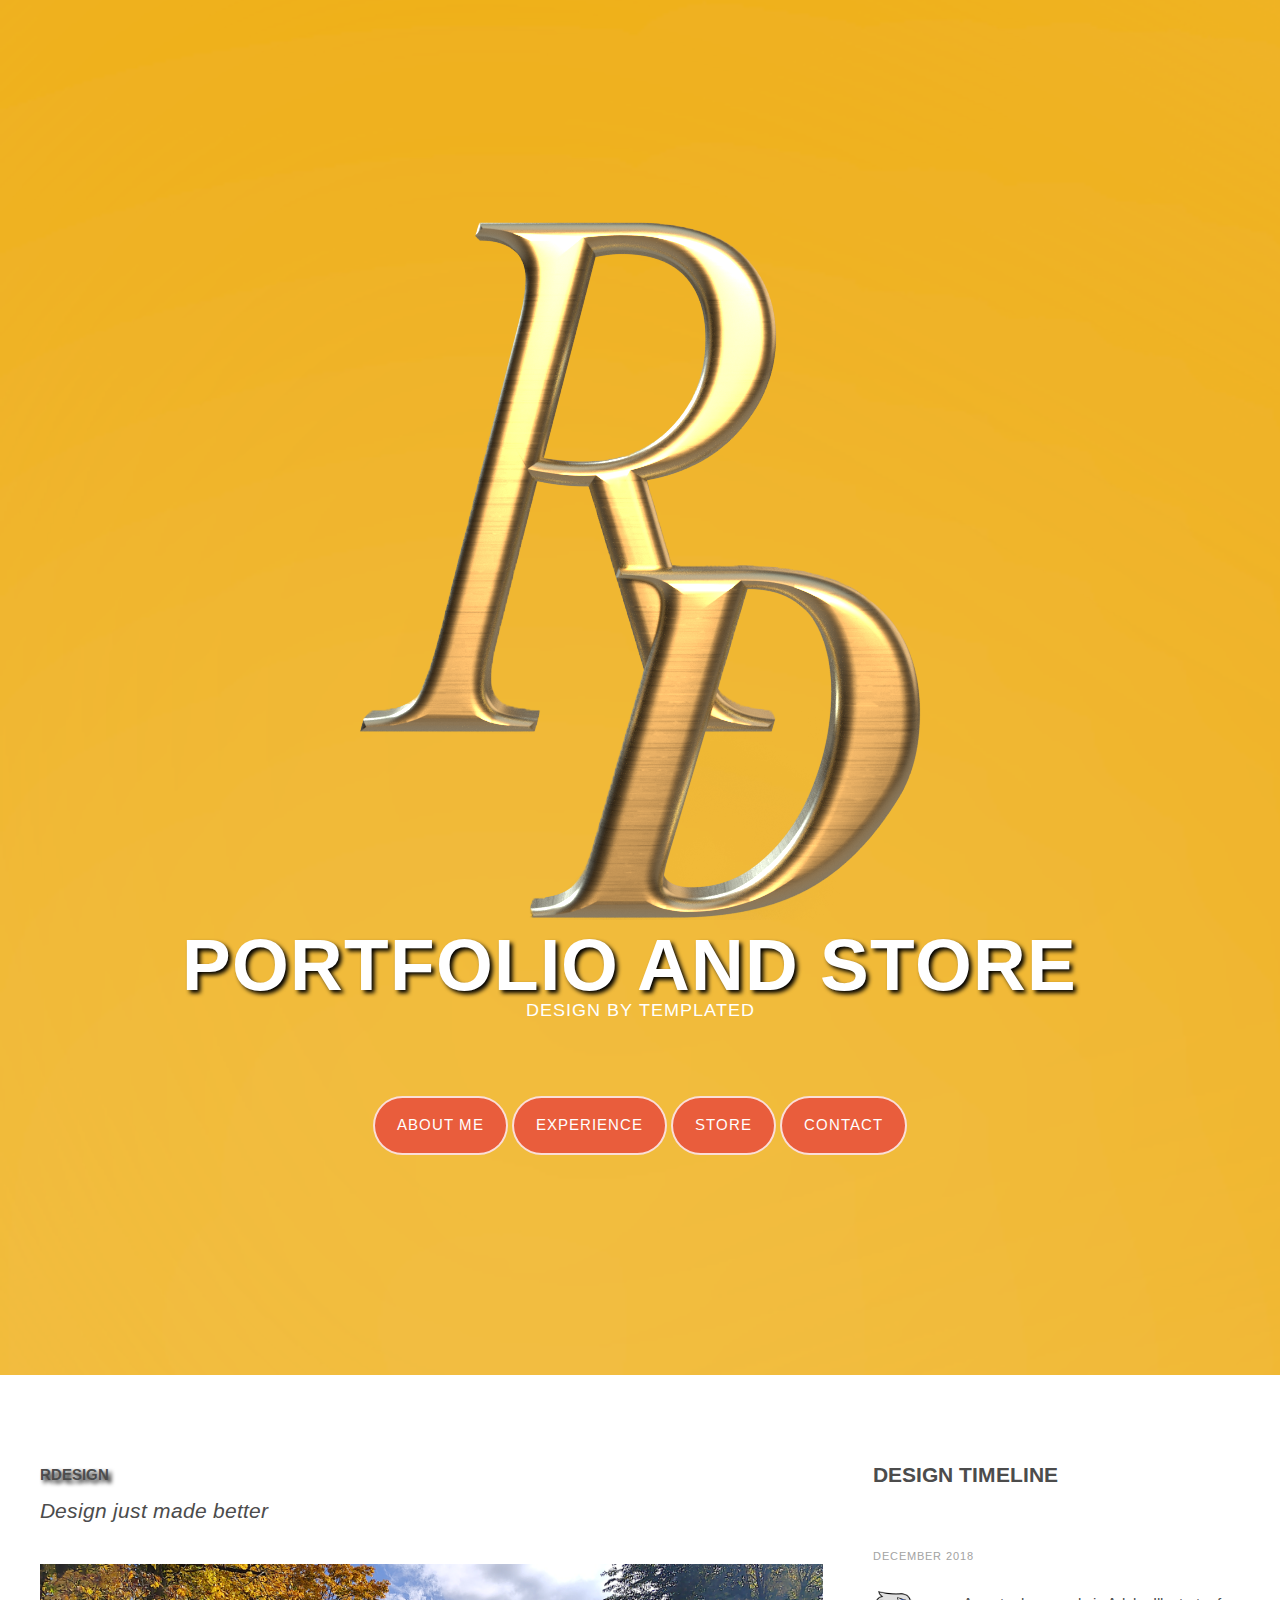
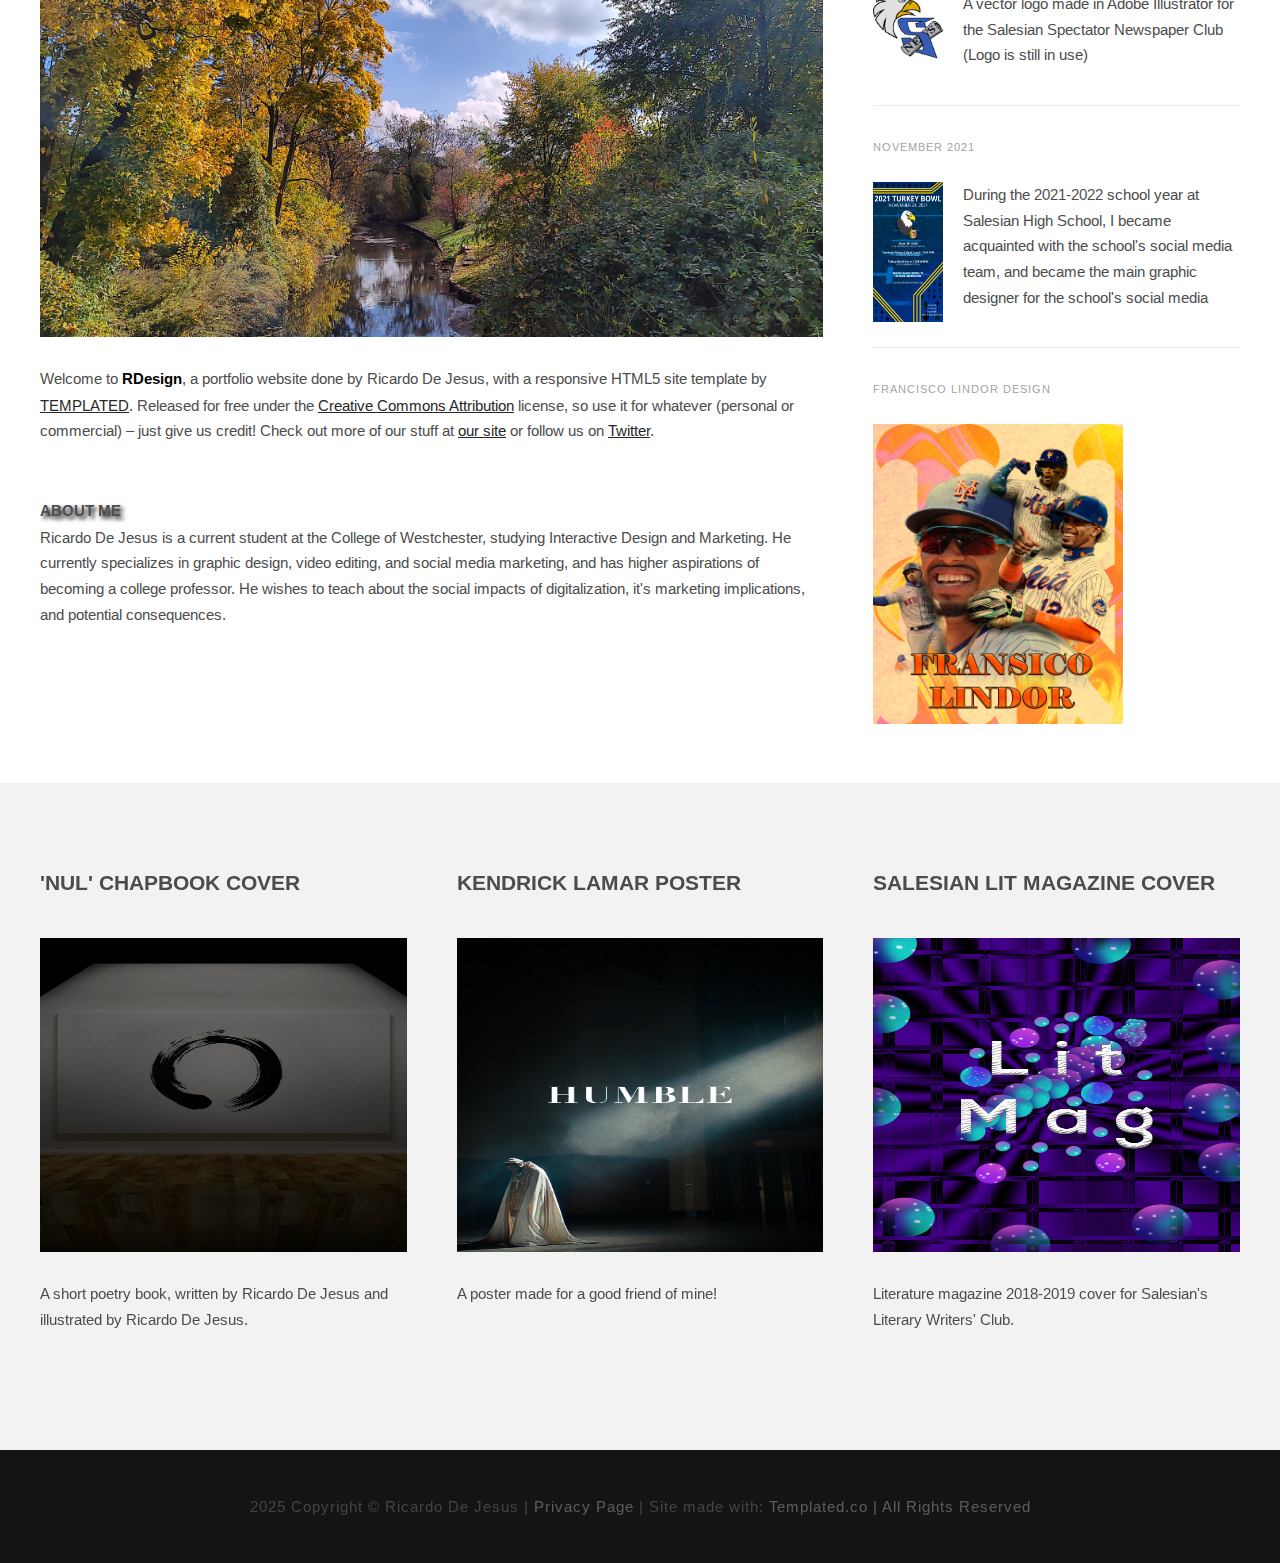
<file: index.html>
<!DOCTYPE HTML>
<!--
	Iridium by TEMPLATED
    templated.co @templatedcoo
    Released for free under the Creative Commons Attribution 3.0 license (templated.co/license)
--><html><head><title>RDesign</title><link rel="icon" type="image/x-icon" href="images/"><meta http-equiv="content-type" content="text/html; charset=utf-8"><meta name="description" content=""><meta name="keywords" content=""><meta name="robots" content="index, follow, max-image-preview:large, max-snippet:-1, max-video-preview:-1"><link href="//fonts.googleapis.com/css?family=Arimo:400,700" rel="stylesheet" type="text/css"><!--[if lte IE 8]><script src="js/html5shiv.js"></script><![endif]--><script src="//ajax.googleapis.com/ajax/libs/jquery/1.11.0/jquery.min.js"></script><script src="js/skel.min.js"></script><script src="js/skel-panels.min.js"></script><script src="js/init.js"></script><noscript>
			<link rel="stylesheet" href="css/skel-noscript.css"><link rel="stylesheet" href="css/style.css"><link rel="stylesheet" href="css/style-desktop.css"></noscript><!--[if lte IE 8]><link rel="stylesheet" href="css/ie/v8.css" /><![endif]--><!--[if lte IE 9]><link rel="stylesheet" href="css/ie/v9.css" /><![endif]--></head><body class="homepage">

		<!-- Header -->
		<div id="header">
			<div class="container"> 
				
				<!-- Logo -->
				<div id="logo"><a href="#main"><img src="images/rdlogo.png" width="572" height="700" alt="rd"/> </a>
					<h1><br><a href="#">Portfolio and store&nbsp;</a></h1>
					<span>Design by TEMPLATED</span>
				</div>
				
				<!-- Nav -->
				
				<nav id="nav">
					
					<ul>
						
						<li class="active"><a href="index.html">About Me</a></li>
						<li><a href="experience.html">Experience</a></li>
						<li><a href="store.html">Store</a></li>
						<li><a href="contact.html">Contact</a></li>
					</ul>
				
				</nav>
			
			</div>
		</div>

		<!-- Main -->
		<div id="main">
			<div class="container">
				<div class="row"> 
					
					<!-- Content -->
					<div id="content" class="8u skel-cell-important">
						<section><header>
								<h1>RDesign</h1>
							<span class="byline"><i>Design just made better</i></span>
							</header><a href="#" class="image full"><img src="images/abc1.jpg" alt="" width="700" height="373"></a>
						  <p>Welcome to <strong>RDesign</strong>, a portfolio website done by Ricardo De Jesus, with a responsive HTML5 site template by <a href="http://templated.co">TEMPLATED</a>. Released for free under the <a href="http://templated.co/license">Creative Commons Attribution</a> license, so use it for whatever (personal or commercial) – just give us credit! Check out more of our stuff at <a href="http://templated.co">our site</a> or follow us on <a href="http://twitter.com/templatedco">Twitter</a>.</p>
						  <p>&nbsp;</p>
							<h1>About Me</h1>
						  <p>Ricardo De Jesus is a current student at the College of Westchester, studying Interactive Design and Marketing. He currently specializes in graphic design, video editing, and social media marketing, and has higher aspirations of becoming a college professor. He wishes to teach about the social impacts of digitalization, it's marketing implications, and potential consequences.</p>
						</section></div>
					
					<!-- Sidebar -->
					<div id="sidebar" class="4u">
						<section><header>
						  <h2>Design Timeline</h2>
							</header><ul class="style"><li>
									<p class="posted">December 2018</p>
									<img src="images/salesian2018.png" alt="" width="70" height="70"><p class="text">A vector logo made in Adobe Illustrator for the Salesian Spectator Newspaper Club (Logo is still in use)</p>
								</li>
								<li>
									<p class="posted">November 2021</p>
									<img src="images/salesianinsta.png" alt="" width="70" height="140"><p class="text">During the 2021-2022 school year at Salesian High School, I became acquainted with the school's social media team, and became the main graphic designer for the school's social media</p>
								</li>
								<li>
									<p class="posted">Francisco Lindor Design</p>
									<img src="images/lindor.png" alt="" width="250" height="300">
								</li>
							</ul></section></div>
				</div>
			</div>
		</div>

		<!-- Footer -->
		<div id="featured">
			<div class="container">
				<div class="row">
					<div class="4u">
						<h2>'nul' Chapbook Cover</h2>
						<a href="#" class="image full"><img src="images/bookcover.png" alt="" width="144" height="314"></a>
					  <p>A short poetry book, written by Ricardo De Jesus and illustrated by Ricardo De Jesus.&nbsp; &nbsp;</p>
						<!---<p><a href="#" class="button">More Details</a></p> -->
					</div>
					<div class="4u">
						<h2>Kendrick Lamar Poster</h2>
						<a href="#" class="image full"><img src="images/kendrick.jpg" alt="" width="144" height="314"></a>
					    <p>A poster made for a good friend of mine!</p>
					    <p>&nbsp;</p>
<!--- <p><a href="#" class="button">More Details</a></p> -->
					</div>
					<div class="4u">
						<h2>SALESIAN LIT MAGAZINE COVER</h2>
						<a href="#" class="image full"><img src="images/litmag.png" alt="" width="144" height="314"></a>
					  <p>Literature magazine 2018-2019 cover for Salesian's Literary Writers' Club.</p>
						<!--- <p><a href="#" class="button">More Details</a></p> -->
					</div>
				</div>
			</div>
		</div>

		<!-- Copyright -->
		<div id="copyright">
			<div class="container">
				2025 Copyright &copy; Ricardo De Jesus | <a href= "privacy.html"> Privacy Page</a> | Site made with: <a href="https://templated.co/">Templated.co | All Rights Reserved</a>
			</div>
		</div>
		
	</body></html>
</file>
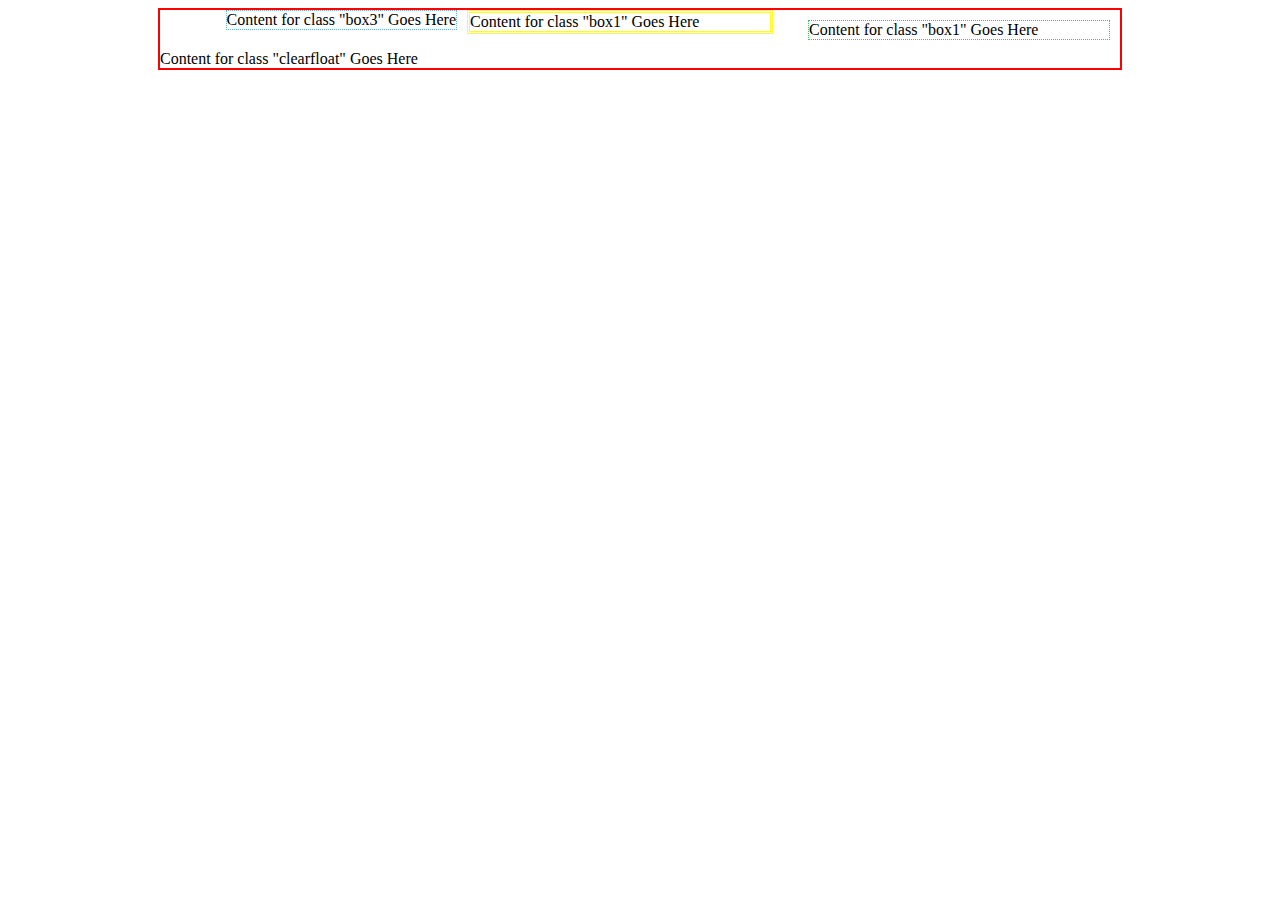
<file: divtag.html>
<!doctype html>
<html>
<head>
<meta charset="UTF-8">
<title>Untitled Document</title>
<style type="text/css">
.wrapper {
    width: 960px;
    margin-right: auto;
    border: 2px solid red;
    margin-left: auto;
}
.box1 {
    margin-top: 10px;
    margin-right: 10px;
    margin-bottom: 10px;
    width: 300px;
    border: thin dotted #3FC560;
    margin-left: 25px;
	float: right;
}
	.box2 {
    martin-top: 10px;
    margin-right: 10px;
    margin-bottom: 10px;
    width: 300px;
    border: double #FFFB24;
    float: right;
	}
.box3 {
    martin-top: 10px;
    margin-right: 10px;
    margin-bottom: 10px;
	border: thin dotted #5DB9E1;
	float: right;
}
.clearfloat {
    clear: both;
}
</style>
</head>

<body>
<div class="wrapper">
  <div class="box1">Content for  class "box1" Goes Here</div>
  <div class="box2">Content for  class "box1" Goes Here</div>
  <div class="box3">Content for  class "box3" Goes Here</div>
  <div class="clearfloat">Content for  class "clearfloat" Goes Here</div>
	
</div>
</body>
</html>
</file>
<file: css/style.css>
/*
	Iridium by TEMPLATED
    templated.co @templatedco
    Released for free under the Creative Commons Attribution 3.0 license (templated.co/license)
*/

/*********************************************************************************/
/* Basic                                                                         */
/*********************************************************************************/

	body
	{
		background: #141414;
	}
.image.fit img {
	width: 100%;
	height: auto;
}
	body,input,textarea,select
	{
		font-family: 'Arimo', sans-serif;
		font-size: 11pt;
		line-height: 1.75em;
		color: #4c4c4c;
	}

	h1
	{
		text-transform: uppercase;
		font-weight: bold;
		text-shadow: 3px 3px 4px black;
	}

	h2,h3,h4,h5,h6
	{
		text-transform: uppercase;
		font-weight: bold;
	}
	
		h1 a, h2 a, h3 a, h4 a, h5 a, h6 a
		{
			color: inherit;
			text-decoration: none;
		}
		
	/* Change this to whatever font weight/color pairing is most suitable */
	strong, b
	{
		font-weight: bold;
		color: #000000;
	}
	
	em, i
	{
		font-style: italic;
	}

	/* Don't forget to set this to something that matches the design */
	a
	{
		text-decoration: underline;
		color: #272727;
	}

	a:hover
	{
		text-decoration: none;
	}
	
	sub
	{
		position: relative;
		top: 0.5em;
		font-size: 0.8em;
	}
	
	sup
	{
		position: relative;
		top: -0.5em;
		font-size: 0.8em;
	}
	
	hr
	{
		border: 0;
		border-top: solid 1px #ddd;
	}
	
	blockquote
	{
		border-left: solid 0.5em #ddd;
		padding: 1em 0 1em 2em;
		font-style: italic;
	}
	
	p, ul, ol, dl, table
	{
		margin-bottom: 1em;
	}

	header
	{
		margin-bottom: 1em;
	}
	
		header h2
		{
		}
	
		header .byline
		{
			display: block;
			margin: 0.5em 0 0 0;
			padding: 0 0 0.5em 0;
		}
		
	footer
	{
		margin-top: 1em;
	}

	br.clear
	{
		clear: both;
	}

	/* Sections/Articles */
	
		section,
		article
		{
			margin-bottom: 3em;
		}
		
		section > :last-child,
		article > :last-child
		{
			margin-bottom: 0;
		}

		section:last-child,
		article:last-child
		{
			margin-bottom: 0;
		}

		.row > section,
		.row > article
		{
			margin-bottom: 0;
		}

	/* Images */

		.image
		{
			display: inline-block;
		}
		
			.image img
			{
				display: block;
				width: 100%;
			}

			.image.featured
			{
				display: block;
				width: 100%;
				margin: 0 0 2em 0;
			}
			
			.image.full
			{
				display: block;
				width: 100%;
				margin: 0 0 2em 0;
			}
			
			.image.left
			{
				float: left;
				margin: 0 2em 2em 0;
			}
			
			.image.centered
			{
				display: block;
				margin: 0 0 2em 0;
			}

				.image.centered img
				{
					margin: 0 auto;
					width: auto;
				}

	/* Lists */

		ul.default
		{
			margin: 0;
			padding: 0;
			list-style: none;
			
		}
		
			ul.default li
			{
				padding: 0.60em 0em;
				border-top: 1px solid;
				border-color: rgba(255,255,255,.1);
				
			}
			
			ul.default li:first-child
			{
				padding-top: 0;
				border-top: none;
			}
			
			ul.default a
			{
				text-decoration: none;
				color: rgba(255,255,255,.5);
			}
			
			ul.default a:hover
			{
				text-decoration: underline;
			}
			
		ul.style {
		}
		
		ul.style li {
			margin: 0;
			padding: 2em 0em 1.5em 0em;
			border-top: 1px solid #ECECEC;
		}
		
		ul.style li:first-child
		{
			padding-top: 0;
			border-top: none;
		}
		
		ul.style img {
			float: left;
			margin-right: 20px;
		}
		
		ul.style p {
		}
		
		ul.style .posted {
			padding: 0em 0em 1em 0em;
			letter-spacing: 1px;
			text-transform: uppercase;
			font-size: 8pt;
			color: #A2A2A2;
		}
		
		ul.style .first {
			padding-top: 0px;
			border-top: none;
			
		}
							

	/* Buttons */
		
		.button
		{
			position: relative;
			display: inline-block;
			margin-top: 2em;
			padding: 0.90em 1.5em;
			background: #e95d3c;
			border-radius: 40px;
			text-decoration: none;
			text-transform: uppercase;
			font-size: 1.1em;
			color: #FFF;
			-moz-transition: color 0.35s ease-in-out, background-color 0.35s ease-in-out;
			-webkit-transition: color 0.35s ease-in-out, background-color 0.35s ease-in-out;
			-o-transition: color 0.35s ease-in-out, background-color 0.35s ease-in-out;
			-ms-transition: color 0.35s ease-in-out, background-color 0.35s ease-in-out;
			transition: color 0.35s ease-in-out, background-color 0.35s ease-in-out;
			cursor: pointer;
		}

			.button:hover
			{
				background: #de3d27;
				color: #F32424 !important;
				transition: 0.7s;
			}
			
/*********************************************************************************/
/* Header                                                                        */
/*********************************************************************************/

	#header
	{
		position: relative;
		background: #2a2f27 url("../images/gradient.svg") no-repeat;
		background-size: cover;
	}

	#logo
	{
	}
	
	#nav
	{
	}

		#nav ul
		{
			margin: 0;
		}
	
/*********************************************************************************/
/* Banner                                                                        */
/*********************************************************************************/

	#banner
	{
		position: relative;
		background: #333;
		color: #fff;
	}

/*********************************************************************************/
/* Main                                                                          */
/*********************************************************************************/

	#main
	{
		position: relative;
		background: #fff;
	}

/*********************************************************************************/
/* Featured                                                                      */
/*********************************************************************************/
	
	#featured
	{
		position: relative;
		background: #f2f2f2;
	}
	
	#featured h2
	{
		display: block;
		margin-bottom: 2em;
		font-size: 1.4em;
	}
	
/*********************************************************************************/
/* Footer                                                                        */
/*********************************************************************************/
	
	#footer
	{
		position: relative;
		background: #1d1d1d;
	}
	
	#footer h2
	{
		display: block;
		color: #FFF;
	}
	
/*********************************************************************************/
/* Copyright                                                                     */
/*********************************************************************************/
	
	#copyright
	{
		position: relative;
		padding: 3em 0em;
		letter-spacing: 1px;
		text-align: center;
		color: rgba(255,255,255,.2);
	}
	
	#copyright .container
	{
	}
	
	#copyright a
	{
		text-decoration: none;
		color: rgba(255,255,255,.3);
	}
</file>
<file: css/style-desktop.css>
/*
	Iridium by TEMPLATED
    templated.co @templatedco
    Released for free under the Creative Commons Attribution 3.0 license (templated.co/license)
*/

/*********************************************************************************/
/* Basic                                                                         */
/*********************************************************************************/

	body
	{
	}

	body,input,textarea,select
	{
		font-size: 11pt;
	}

/*********************************************************************************/
/* Header                                                                        */
/*********************************************************************************/

	#header
	{
		position: relative;
		padding: 5em 0em;
		text-align: center;
	}
	
		.homepage #header
		{
			padding: 15em 0em;
		}

		#header .container
		{
		}

/*********************************************************************************/
/* Logo                                                                          */
/*********************************************************************************/

	#logo
	{
		margin-bottom: 3em;
	}
	
		#logo h1
		{
			color: #FFF;
		}
	
		#logo h1 a
		{
			display: block;
			letter-spacing: 1px;
			text-decoration: none;
			text-transform: uppercase;
			font-size: 5em;
			font-weight: 900;
			color: #FFF;
		}

		#logo span
		{
			display: block;
			padding-top: 1em;
			letter-spacing: 1px;
			text-transform: uppercase;
			font-size: 1.2em;
			color: rgba(255,255,255,1);
		}			
			

/*********************************************************************************/
/* Nav                                                                           */
/*********************************************************************************/

	#nav
	{
	}

		#nav > ul > li
		{
			display: inline-block;
		}
		
			#nav > ul > li:last-child
			{
				padding-right: 0;
			}

			#nav > ul > li > a,
			#nav > ul > li > span
			{
				display: inline-block;
				padding: 1em 1.5em;
				letter-spacing: 1px;
				text-decoration: none;
				text-transform: uppercase;
				font-weight: 200;
				font-size: 1em;
				outline: 0;
				color: rgba(255,255,255,1);
				position: relative;
				margin-top: 2em;
				background: #e95d3c;
				border: 2px solid;
				border-radius: 40px;
				border-color: rgba(255,255,255,.8);
			}


			#nav > ul > li > a:hover
			{
				color: #FFF;
			}

			#nav li.active a
			{
				background: #e95d3c;
				border-radius: 40px;
				border: 2px solid;
				border-color: rgba(255,255,255,.8);
				color: #FFF;
			}

			#nav > ul > li > ul
			{
				display: none;
			}


/*********************************************************************************/
/* Main                                                                          */
/*********************************************************************************/

	#main
	{
		padding: 6em 0em 4em 0em;
	}
	
	#content
	{
	}
	
	#content header
	{
		margin-bottom: 2em;
	}
	
	#content header h2
	{
		font-size: 3em;
	}
	
	#content header .byline
	{
		font-size: 1.40em;
	}
	
	#sidebar h2
	{
		display: block;
		padding-bottom: 2em;
		font-size: 1.4em;
	}

/*********************************************************************************/
/* Featured                                                                      */
/*********************************************************************************/
	
	#featured
	{
		padding: 6em 0em;
	}

/*********************************************************************************/
/* Footer                                                                        */
/*********************************************************************************/
	
	#footer
	{
		position: relative;
		padding: 6em 0em;
	}
	
	#footer h2
	{
		padding-bottom: 2em;
		font-size: 1.4em;
	}
	
/*********************************************************************************/
/* Copyright                                                                     */
/*********************************************************************************/
	
	#copyright
	{
		padding: 3em 0em;
	}
</file>
<file: css/ie/v8.css>
/*********************************************************************************/
/* Basic                                                                         */
/*********************************************************************************/

	.button
	{
		/*
		
		For elements that use border-radius, add the following:
		
			-ms-behavior: url('css/ie/PIE.htc');

		Note that PIE.htc requires its elements to be relative or absolute:

			position: relative;

		*/
	}
</file>
<file: css/ie/v9.css>
/*********************************************************************************/
/* Basic                                                                         */
/*********************************************************************************/
</file>
<file: css/skel-noscript.css>
/* Resets (http://meyerweb.com/eric/tools/css/reset/ | v2.0 | 20110126 | License: none (public domain)) */

	html,body,div,span,applet,object,iframe,h1,h2,h3,h4,h5,h6,p,blockquote,pre,a,abbr,acronym,address,big,cite,code,del,dfn,em,img,ins,kbd,q,s,samp,small,strike,strong,sub,sup,tt,var,b,u,i,center,dl,dt,dd,ol,ul,li,fieldset,form,label,legend,table,caption,tbody,tfoot,thead,tr,th,td,article,aside,canvas,details,embed,figure,figcaption,footer,header,hgroup,menu,nav,output,ruby,section,summary,time,mark,audio,video{margin:0;padding:0;border:0;font-size:100%;font:inherit;vertical-align:baseline;}article,aside,details,figcaption,figure,footer,header,hgroup,menu,nav,section{display:block;}body{line-height:1;}ol,ul{list-style:none;}blockquote,q{quotes:none;}blockquote:before,blockquote:after,q:before,q:after{content:'';content:none;}table{border-collapse:collapse;border-spacing:0;}body{-webkit-text-size-adjust:none}

/* Box Model */

	*, *:before, *:after {
		-moz-box-sizing: border-box;
		-webkit-box-sizing: border-box;
		-o-box-sizing: border-box;
		-ms-box-sizing: border-box;
		box-sizing: border-box;
	}

/* Container */

	body {
		min-width: 1200px;
	}

	.container {
    width: 1200px;
    margin-left: auto;
    margin-right: auto;
	}

	/* Modifiers */
	
		.container.small {
			width: 900px;
		}

		.container.big {
			width: 100%;
			max-width: 1500px;
			min-width: 1200px;
		}

/* Grid */

	/* Cells */

		.\31 2u { width: 100% }
		.\31 1u { width: 91.6666666667% }
		.\31 0u { width: 83.3333333333% }
		.\39 u { width: 75% }
		.\38 u { width: 66.6666666667% }
		.\37 u { width: 58.3333333333% }
		.\36 u { width: 50% }
		.\35 u { width: 41.6666666667% }
		.\34 u { width: 33.3333333333% }
		.\33 u { width: 25% }
		.\32 u { width: 16.6666666667% }
		.\31 u { width: 8.3333333333% }
		.\-11u { margin-left: 91.6666666667% }
		.\-10u { margin-left: 83.3333333333% }
		.\-9u { margin-left: 75% }
		.\-8u { margin-left: 66.6666666667% }
		.\-7u { margin-left: 58.3333333333% }
		.\-6u { margin-left: 50% }
		.\-5u { margin-left: 41.6666666667% }
		.\-4u { margin-left: 33.3333333333% }
		.\-3u { margin-left: 25% }
		.\-2u { margin-left: 16.6666666667% }
		.\-1u { margin-left: 8.3333333333% }

		.row > * {
			padding: 50px 0 0 50px;
			float: left;
			-moz-box-sizing: border-box;
			-webkit-box-sizing: border-box;
			-o-box-sizing: border-box;
			-ms-box-sizing: border-box;
			box-sizing: border-box;
		}

		.row + .row > * {
			padding-top: 50px;
		}

		.row {
			margin-left: -50px;
		}

	/* Rows */

		.row:after {
			content: '';
			display: block;
			clear: both;
			height: 0;
		}

		.row:first-child > * {
			padding-top: 0;
		}

		.row > * {
			padding-top: 0;
		}

		/* Modifiers */

			/* Flush */

				.row.flush {
					margin-left: 0;
				}

				.row.flush > * {
					padding: 0 !important;
				}

			/* Quarter */

				.row.quarter > * {
					padding: 12.5px 0 0 12.5px;
				}

				.row.quarter + .row.quarter > * {
					padding-top: 12.5px;
				}

				.row.quarter {
					margin-left: -12.5px;
				}

			/* Half */

				.row.half > * {
					padding: 25px 0 0 25px;
				}

				.row.half + .row.half > * {
					padding-top: 25px;
				}

				.row.half {
					margin-left: -25px;
				}

			/* One and (a) Half */

				.row.oneandhalf > * {
					padding: 75px 0 0 75px;
				}

				.row.oneandhalf + .row.oneandhalf > * {
					padding-top: 75px;
				}

				.row.oneandhalf {
					margin-left: -75px;
				}

			/* Double */

				.row.double > * {
					padding: 100px 0 0 100px;
				}

				.row.double + .row.double > * {
					padding-top: 100px;
				}

				.row.double {
					margin-left: -100px;
				}
</file>
